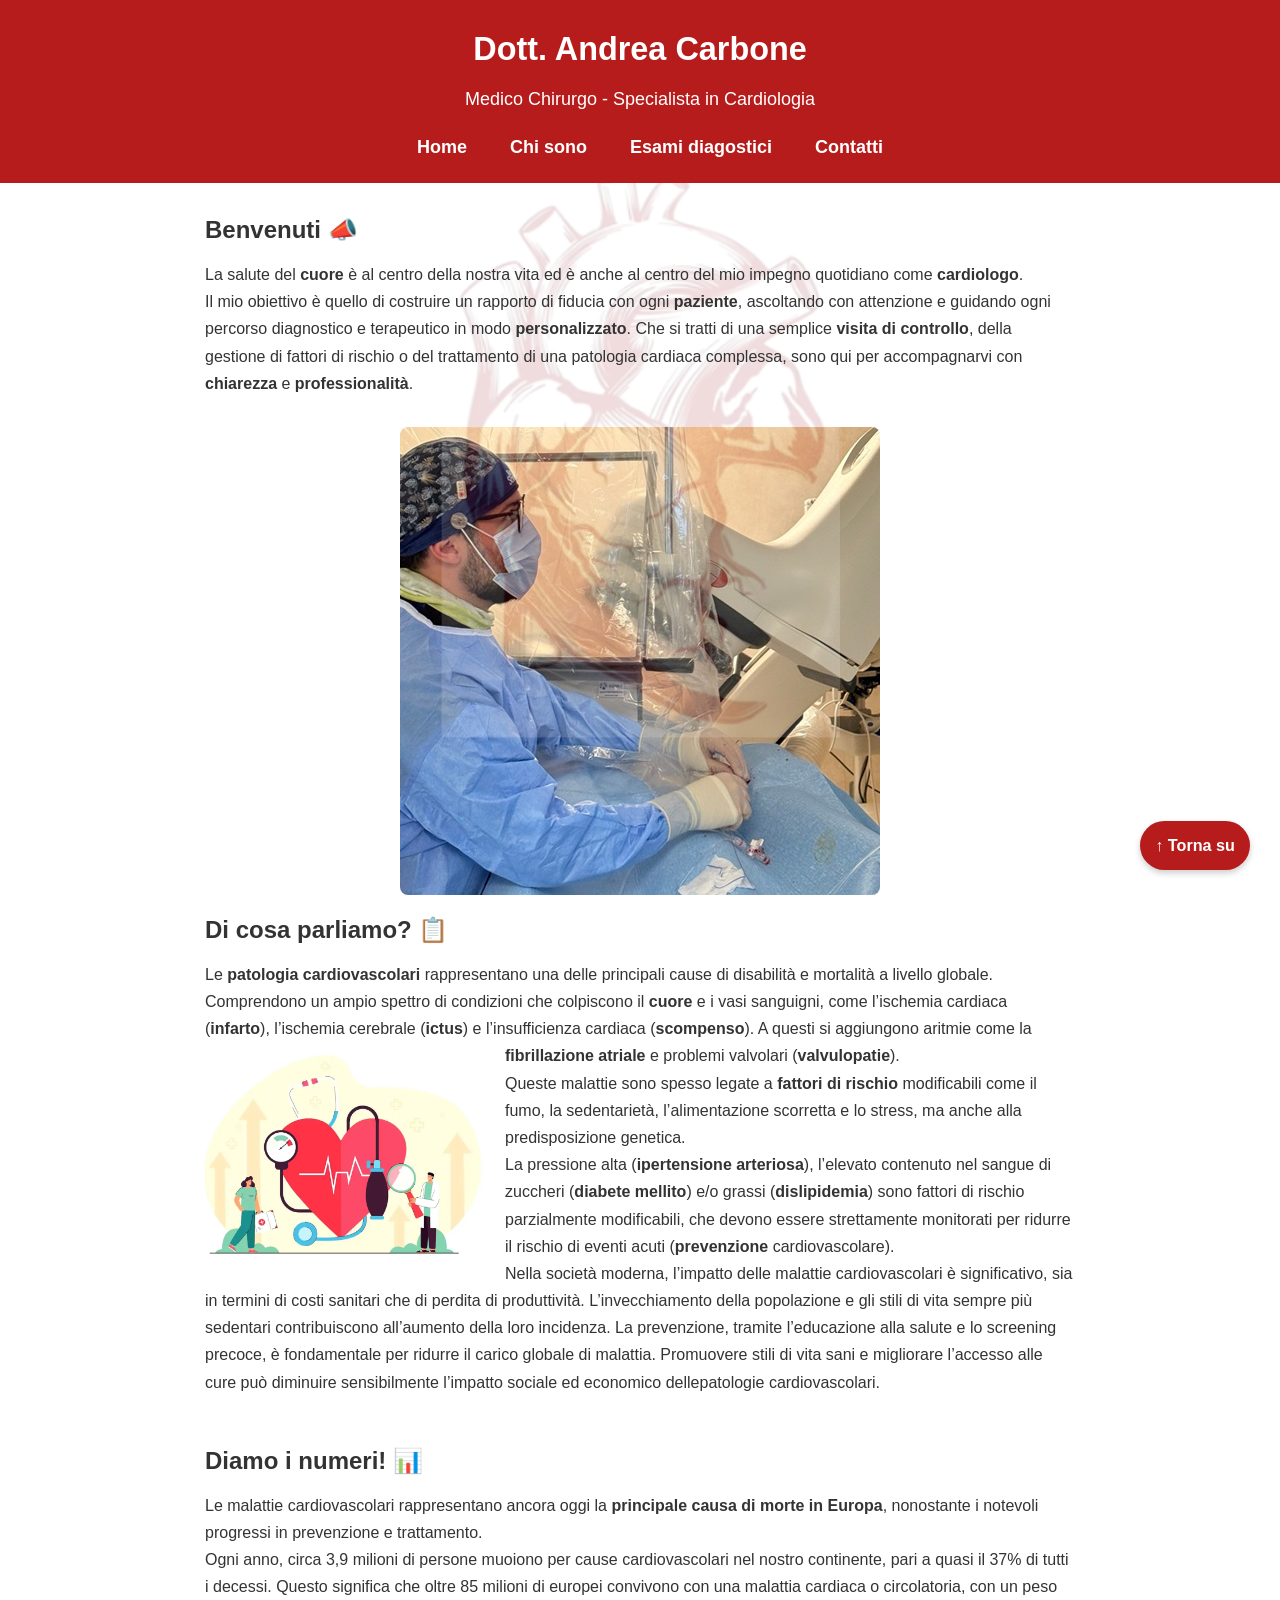
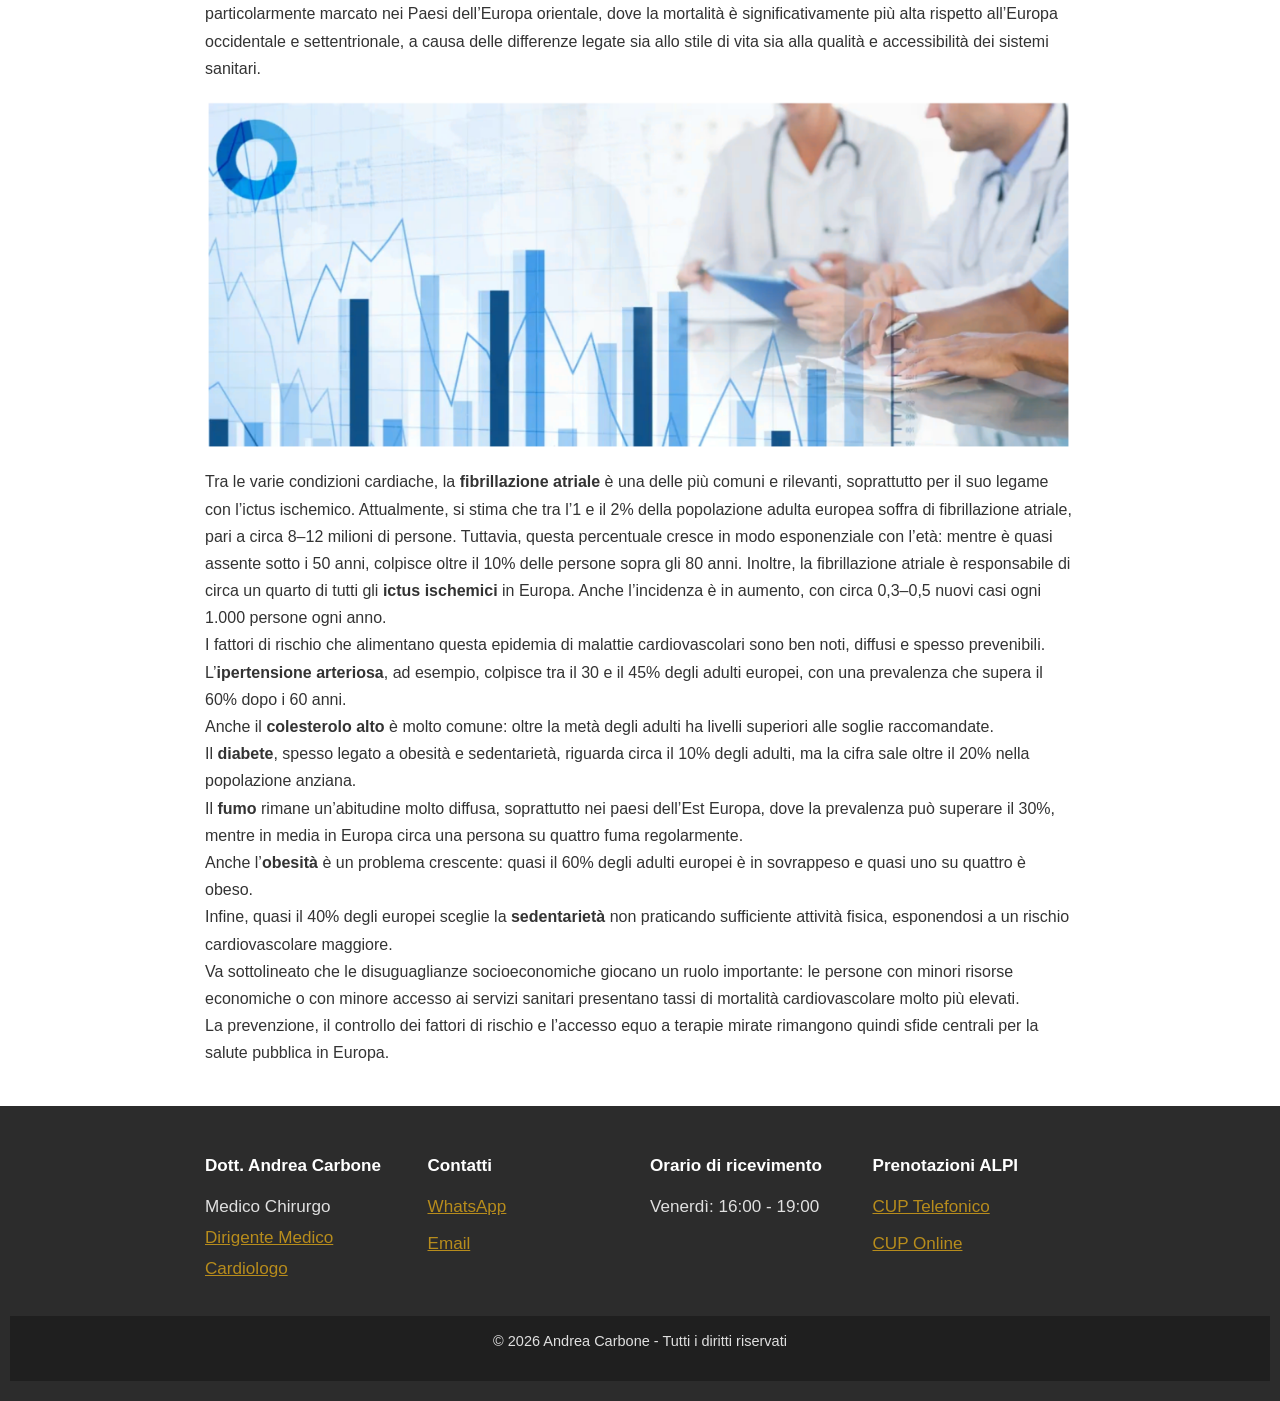
<file: index.html>
<!DOCTYPE html>
<html lang="it">
<head>
  <meta charset="UTF-8">
  <meta name="viewport" content="width=device-width, initial-scale=1.0">
  <title>Dott. Andrea Carbone - Studio Cardiologico</title>
  <link rel="stylesheet" href="style.css">
</head>
<body>
  <header>
    <h1>Dott. Andrea Carbone</h1>
    <h2>Medico Chirurgo - Specialista in Cardiologia</h2>
    <nav>
      <ul>
        <li><a href="index.html">Home</a></li>
        <li><a href="pag2.html">Chi sono</a></li>
        <li><a href="pag3.html">Esami diagostici</a></li>
        <li><a href="pag4.html">Contatti</a></li>
      </ul>
    </nav>
  </header>

  <section>
    <br>
  <h2>Benvenuti 📣</h2>
  <p>La salute del <strong>cuore</strong> è al centro della nostra vita ed è anche al centro del mio impegno quotidiano come <strong>cardiologo</strong>.

    <br> Il mio obiettivo è quello di costruire un rapporto di fiducia con
ogni <strong>paziente</strong>, ascoltando con attenzione e guidando ogni percorso diagnostico e terapeutico in modo <strong>personalizzato</strong>. Che
si tratti di una semplice <strong>visita di controllo</strong>, della gestione di fattori di rischio o del trattamento di una patologia cardiaca complessa, sono qui per accompagnarvi con <strong>chiarezza</strong> e
<strong>professionalità</strong>.</p>
</section>
 
<img src="immagini/img1.png" alt="Dott. Carbone">

  <section>
  <h2>Di cosa parliamo? 📋</h2>
  <p>Le <strong>patologia cardiovascolari</strong> rappresentano una delle principali
cause di disabilità e mortalità a livello globale. Comprendono un ampio spettro di condizioni che colpiscono il <strong>cuore</strong> e i vasi sanguigni, come l’ischemia cardiaca (<strong>infarto</strong>), l’ischemia cerebrale (<strong>ictus</strong>) e l’insufficienza cardiaca (<strong>scompenso</strong>). A questi si aggiungono aritmie come la
<strong>fibrillazione atriale</strong> e problemi valvolari (<strong>valvulopatie</strong>).

<img src="immagini/img2.png" alt="Dott. Carbone" class="img-left">
    
<br> Queste malattie sono spesso legate a <strong>fattori di rischio</strong> modificabili come il fumo, la sedentarietà, l’alimentazione
scorretta e lo stress, ma anche alla predisposizione genetica.
<br> La pressione alta (<strong>ipertensione arteriosa</strong>), l’elevato contenuto
nel sangue di zuccheri (<strong>diabete mellito</strong>) e/o grassi (<strong>dislipidemia</strong>) sono fattori di rischio parzialmente modificabili, che devono essere strettamente monitorati per ridurre il rischio di eventi acuti (<strong>prevenzione</strong> cardiovascolare).
    
<br> Nella società moderna, l’impatto delle malattie cardiovascolari è
significativo, sia in termini di costi sanitari che di perdita di
produttività. L’invecchiamento della popolazione e gli stili di vita
sempre più sedentari contribuiscono all’aumento della loro
incidenza. La prevenzione, tramite l’educazione alla salute e lo
screening precoce, è fondamentale per ridurre il carico globale di malattia.
Promuovere stili di vita sani e migliorare l’accesso alle cure può diminuire sensibilmente l’impatto sociale ed economico dellepatologie cardiovascolari.
</p>
</section>

  <section>
  <h2>Diamo i numeri! 📊</h2>
  <p>Le malattie cardiovascolari rappresentano ancora oggi la
<strong>principale causa di morte in Europa</strong>, nonostante i notevoli progressi in prevenzione e trattamento.
<br>Ogni anno, circa 3,9 milioni di persone muoiono per cause cardiovascolari nel nostro continente, pari a quasi il 37% di tutti i decessi. Questo significa che oltre 85 milioni di europei convivono con una malattia cardiaca o circolatoria, con un peso particolarmente marcato nei Paesi dell’Europa orientale, dove la mortalità è significativamente più alta rispetto all’Europa occidentale e settentrionale, a causa delle differenze legate sia allo stile di vita sia alla qualità e accessibilità dei sistemi sanitari.

<img src="immagini/img3.png" alt="Dott. Carbone">

Tra le varie condizioni cardiache, la <strong>fibrillazione atriale</strong> è una delle più comuni e rilevanti, soprattutto per il suo legame con l’ictus ischemico. Attualmente, si stima che tra l’1 e il 2% della popolazione adulta europea soffra di fibrillazione atriale, pari a circa 8–12 milioni di persone. Tuttavia, questa percentuale cresce in modo esponenziale con l’età: mentre è quasi assente sotto i 50 anni, colpisce oltre il 10% delle persone sopra gli 80 anni. Inoltre, la fibrillazione atriale è responsabile di circa un quarto di tutti gli <strong>ictus ischemici</strong> in Europa. Anche l’incidenza è in aumento, con circa 0,3–0,5 nuovi casi ogni 1.000 persone ogni anno. 
    <br> I fattori di rischio che alimentano questa epidemia di malattie cardiovascolari sono ben noti, diffusi e spesso prevenibili.
<br> L’<strong>ipertensione arteriosa</strong>, ad esempio, colpisce tra il 30 e il 45% degli adulti europei, con una prevalenza che supera il 60% dopo i 60 anni. 
    <br>Anche il <strong>colesterolo alto</strong> è molto comune: oltre la metà degli adulti ha livelli superiori alle soglie raccomandate. 
    <br>Il <strong>diabete</strong>, spesso legato a obesità e sedentarietà, riguarda circa il 10% degli adulti, ma la cifra sale oltre il 20% nella popolazione anziana. 
    <br>Il <strong>fumo</strong> rimane un’abitudine molto diffusa, soprattutto nei paesi dell’Est Europa, dove la prevalenza può superare il 30%, mentre in media in Europa circa una persona su quattro fuma regolarmente.
    <br>Anche l’<strong>obesità</strong> è un problema crescente: quasi il 60% degli
adulti europei è in sovrappeso e quasi uno su quattro è obeso.
    <br>Infine, quasi il 40% degli europei sceglie la <strong>sedentarietà</strong> non praticando sufficiente attività fisica, esponendosi a un rischio cardiovascolare maggiore. 
    <br>Va sottolineato che le disuguaglianze socioeconomiche giocano un ruolo importante: le persone con minori risorse economiche o
con minore accesso ai servizi sanitari presentano tassi di mortalità cardiovascolare molto più elevati. 
    <br>La prevenzione, il
controllo dei fattori di rischio e l’accesso equo a terapie mirate
rimangono quindi sfide centrali per la salute pubblica in Europa.</p>
</section>

<a href="#" class="torna-su">↑ Torna su</a>
  
 <footer>
  <div class="footer-container">

    <div class="footer-section">
      <h3>Dott. Andrea Carbone</h3>
      <p>Medico Chirurgo 
        <br> <a href="https://www.aourenatodulbecco.it/amministrazione/unita_organizzativa/cardiologia-con-emodinamica-presidio-mater-domini/">Dirigente Medico Cardiologo</a><p>
      
    </div>

    <div class="footer-section">
      <h3>Contatti</h3>
      <p> <a href="https://wa.me/393204010074" target="_blank">WhatsApp</a></p>
      <p> <a href="mailto:andrea.carbone@aourenatodulbecco.it"> Email </a><br>
</a></p>
    </div>

    <div class="footer-section">
      <h3>Orario di ricevimento</h3>
      <p>Venerdì: 16:00 - 19:00</p>
    </div>
    
      <div class="footer-section">
      <h3>Prenotazioni ALPI</h3>
      <p><a href="tel:+390961789789">CUP Telefonico </a></p>
<p><a href="https://prenota.regione.calabria.it/home">CUP Online</a></p>
    </div>

  </div>

  <div class="footer-bottom">
    <p>© 2026 Andrea Carbone - Tutti i diritti riservati</p>
  </div>
</footer>
</file>
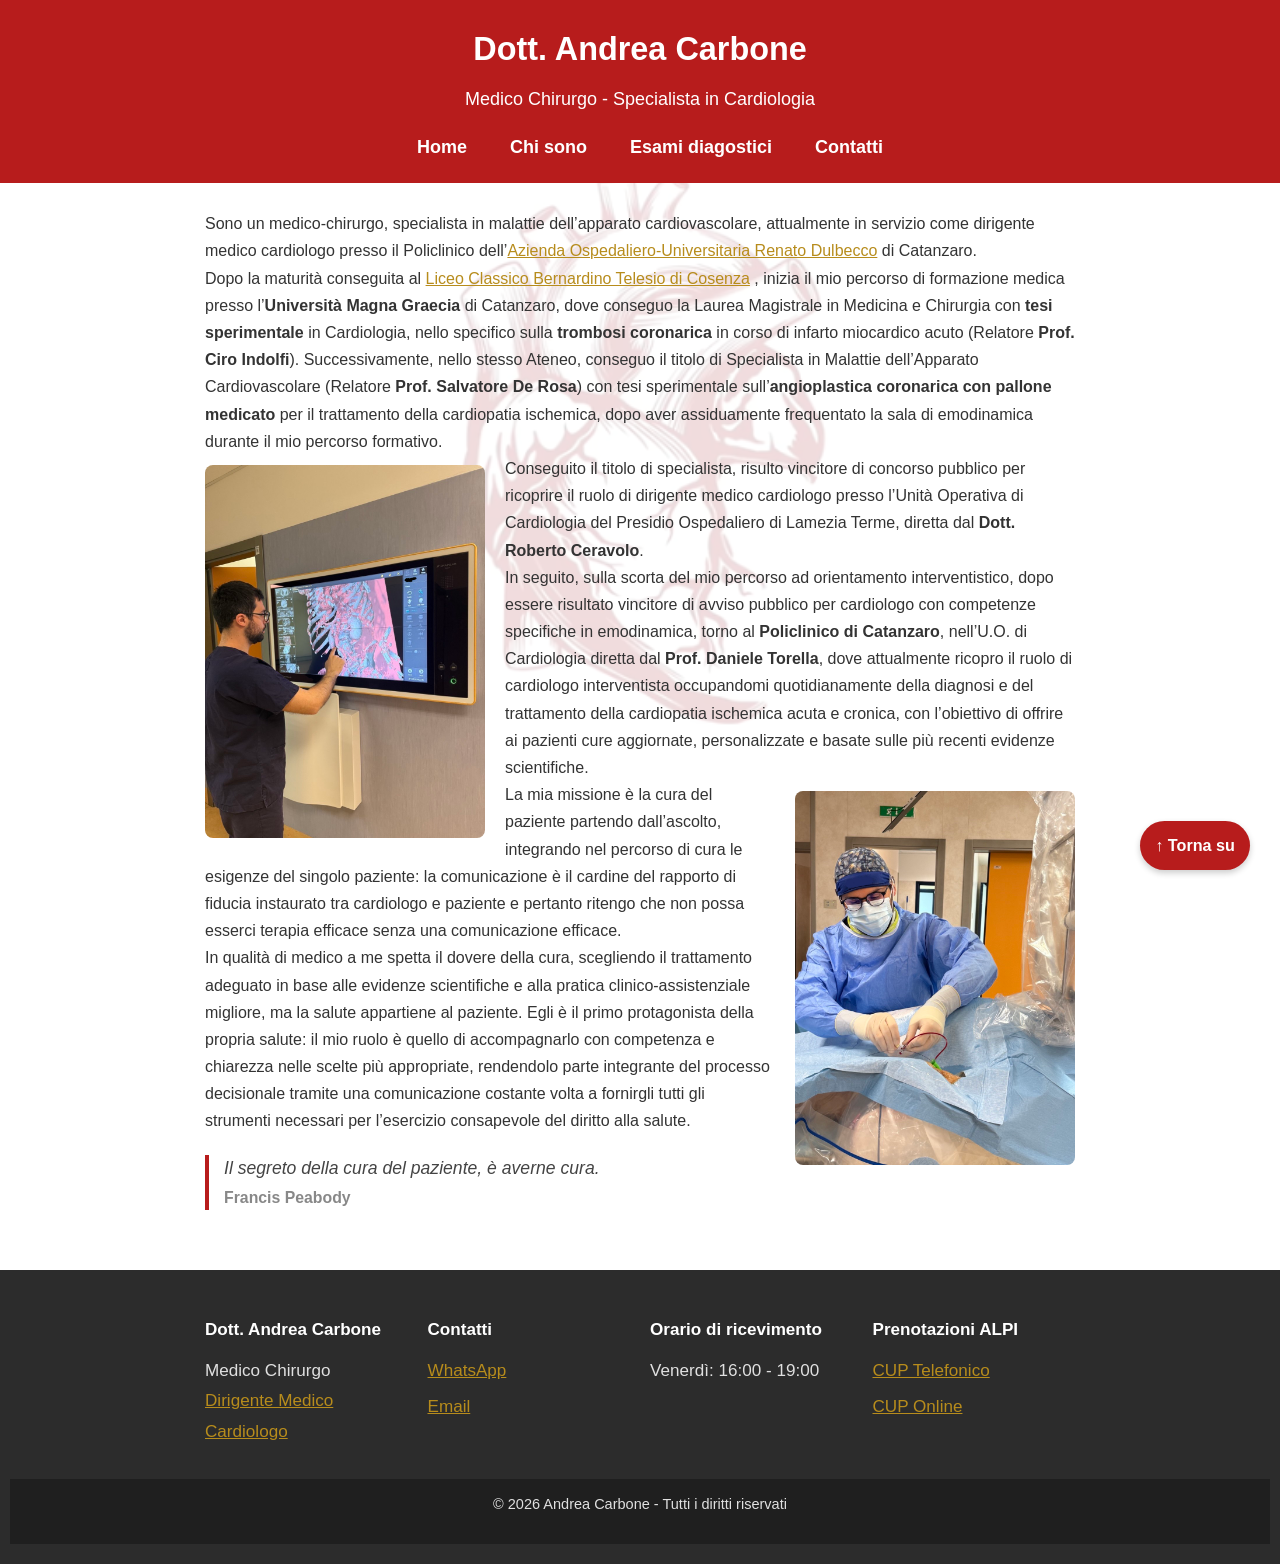
<file: pag2.html>
<!DOCTYPE html>
<html lang="it">
<head>
  <meta charset="UTF-8">
  <meta name="viewport" content="width=device-width, initial-scale=1.0">
  <title>Dott. Andrea Carbone - Studio Cardiologico</title>
  <link rel="stylesheet" href="style.css">
</head>
<body>
  <header>
    <h1>Dott. Andrea Carbone</h1>
    <h2>Medico Chirurgo - Specialista in Cardiologia</h2>
    <nav>
      <ul>
        <li><a href="index.html">Home</a></li>
        <li><a href="pag2.html">Chi sono</a></li>
        <li><a href="pag3.html">Esami diagostici</a></li>
        <li><a href="pag4.html">Contatti</a></li>
      </ul>
    </nav>
  </header>

<section>
<br>
Sono un medico-chirurgo, specialista in malattie dell’apparato cardiovascolare, attualmente in servizio come dirigente medico
cardiologo presso il Policlinico dell’<a href="https://www.aourenatodulbecco.it/cardiologia-con-emodinamica-/">Azienda Ospedaliero-Universitaria Renato Dulbecco</a> di Catanzaro.
<br>
Dopo la maturità conseguita al <a href="https://www.liceotelesiocosenza.edu.it/">Liceo Classico Bernardino Telesio di Cosenza</a> , inizia il mio percorso di formazione medica presso l’<strong>Università Magna Graecia</strong> di Catanzaro, dove conseguo la Laurea Magistrale in Medicina e Chirurgia con <strong>tesi sperimentale</strong> in Cardiologia, nello specifico sulla <strong>trombosi coronarica</strong> in corso di infarto miocardico acuto (Relatore <strong>Prof. Ciro Indolfi</strong>). Successivamente, nello stesso Ateneo, conseguo il titolo di Specialista in Malattie dell’Apparato Cardiovascolare (Relatore <strong>Prof. Salvatore De Rosa</strong>) con tesi sperimentale sull’<strong>angioplastica coronarica con pallone medicato</strong> per il trattamento della cardiopatia
ischemica, dopo aver assiduamente frequentato la sala di emodinamica durante il mio percorso formativo.
<br>
<img src="immagini/img4.png" alt="Dott. Carbone" class="img-left">

Conseguito il titolo di specialista, risulto vincitore di concorso pubblico per ricoprire il ruolo di dirigente medico cardiologo presso l’Unità Operativa di Cardiologia del Presidio Ospedaliero di Lamezia Terme, diretta dal <strong>Dott. Roberto Ceravolo</strong>. 
<br>
In seguito, sulla scorta del mio percorso ad orientamento interventistico, dopo essere risultato vincitore di avviso pubblico per cardiologo con competenze specifiche in emodinamica, torno al <strong>Policlinico di Catanzaro</strong>, nell’U.O. di Cardiologia diretta dal <strong>Prof. Daniele Torella</strong>, dove attualmente ricopro il ruolo di cardiologo interventista occupandomi quotidianamente della diagnosi e del trattamento della cardiopatia ischemica acuta e cronica, con l’obiettivo di offrire ai pazienti cure aggiornate, personalizzate e basate sulle più recenti evidenze scientifiche.
<br>
<img src="immagini/img5.png" alt="Dott. Carbone" class="img-right">
La mia missione è la cura del paziente partendo dall’ascolto, integrando nel percorso di cura le esigenze del singolo paziente: la comunicazione è il cardine del rapporto di fiducia instaurato tra cardiologo e paziente e
pertanto ritengo che non possa esserci terapia efficace senza una comunicazione efficace.
<br>
In qualità di medico a me spetta il dovere della cura, scegliendo il trattamento adeguato in base alle evidenze scientifiche e alla pratica clinico-assistenziale migliore, ma la salute appartiene al paziente.
Egli è il primo protagonista della propria salute: il mio ruolo è quello di accompagnarlo con competenza e chiarezza nelle scelte più appropriate, rendendolo parte integrante del processo decisionale tramite una comunicazione costante volta a fornirgli tutti gli strumenti necessari per l’esercizio consapevole del diritto alla salute.

<blockquote class="citazione-moderna">
 Il segreto della cura del paziente, è averne cura.
  <span class="autore">Francis Peabody</span>
</blockquote>

</section>

<a href="#" class="torna-su">↑ Torna su</a>
  
 <footer>
  <div class="footer-container">

    <div class="footer-section">
      <h3>Dott. Andrea Carbone</h3>
      <p>Medico Chirurgo 
        <br> <a href="https://www.aourenatodulbecco.it/amministrazione/unita_organizzativa/cardiologia-con-emodinamica-presidio-mater-domini/">Dirigente Medico Cardiologo</a><p>
      
    </div>

    <div class="footer-section">
      <h3>Contatti</h3>
      <p> <a href="https://wa.me/393204010074" target="_blank">WhatsApp</a></p>
      <p> <a href="mailto:andrea.carbone@aourenatodulbecco.it"> Email</a><br>
</a></p>
    </div>

    <div class="footer-section">
      <h3>Orario di ricevimento</h3>
      <p>Venerdì: 16:00 - 19:00</p>
    </div>
    
      <div class="footer-section">
      <h3>Prenotazioni ALPI</h3>
      <p><a href="tel:+390961789789">CUP Telefonico </a></p>
<p><a href="https://prenota.regione.calabria.it/home">CUP Online</a></p>
    </div>

  </div>

  <div class="footer-bottom">
    <p>© 2026 Andrea Carbone - Tutti i diritti riservati</p>
  </div>
</footer>
</file>
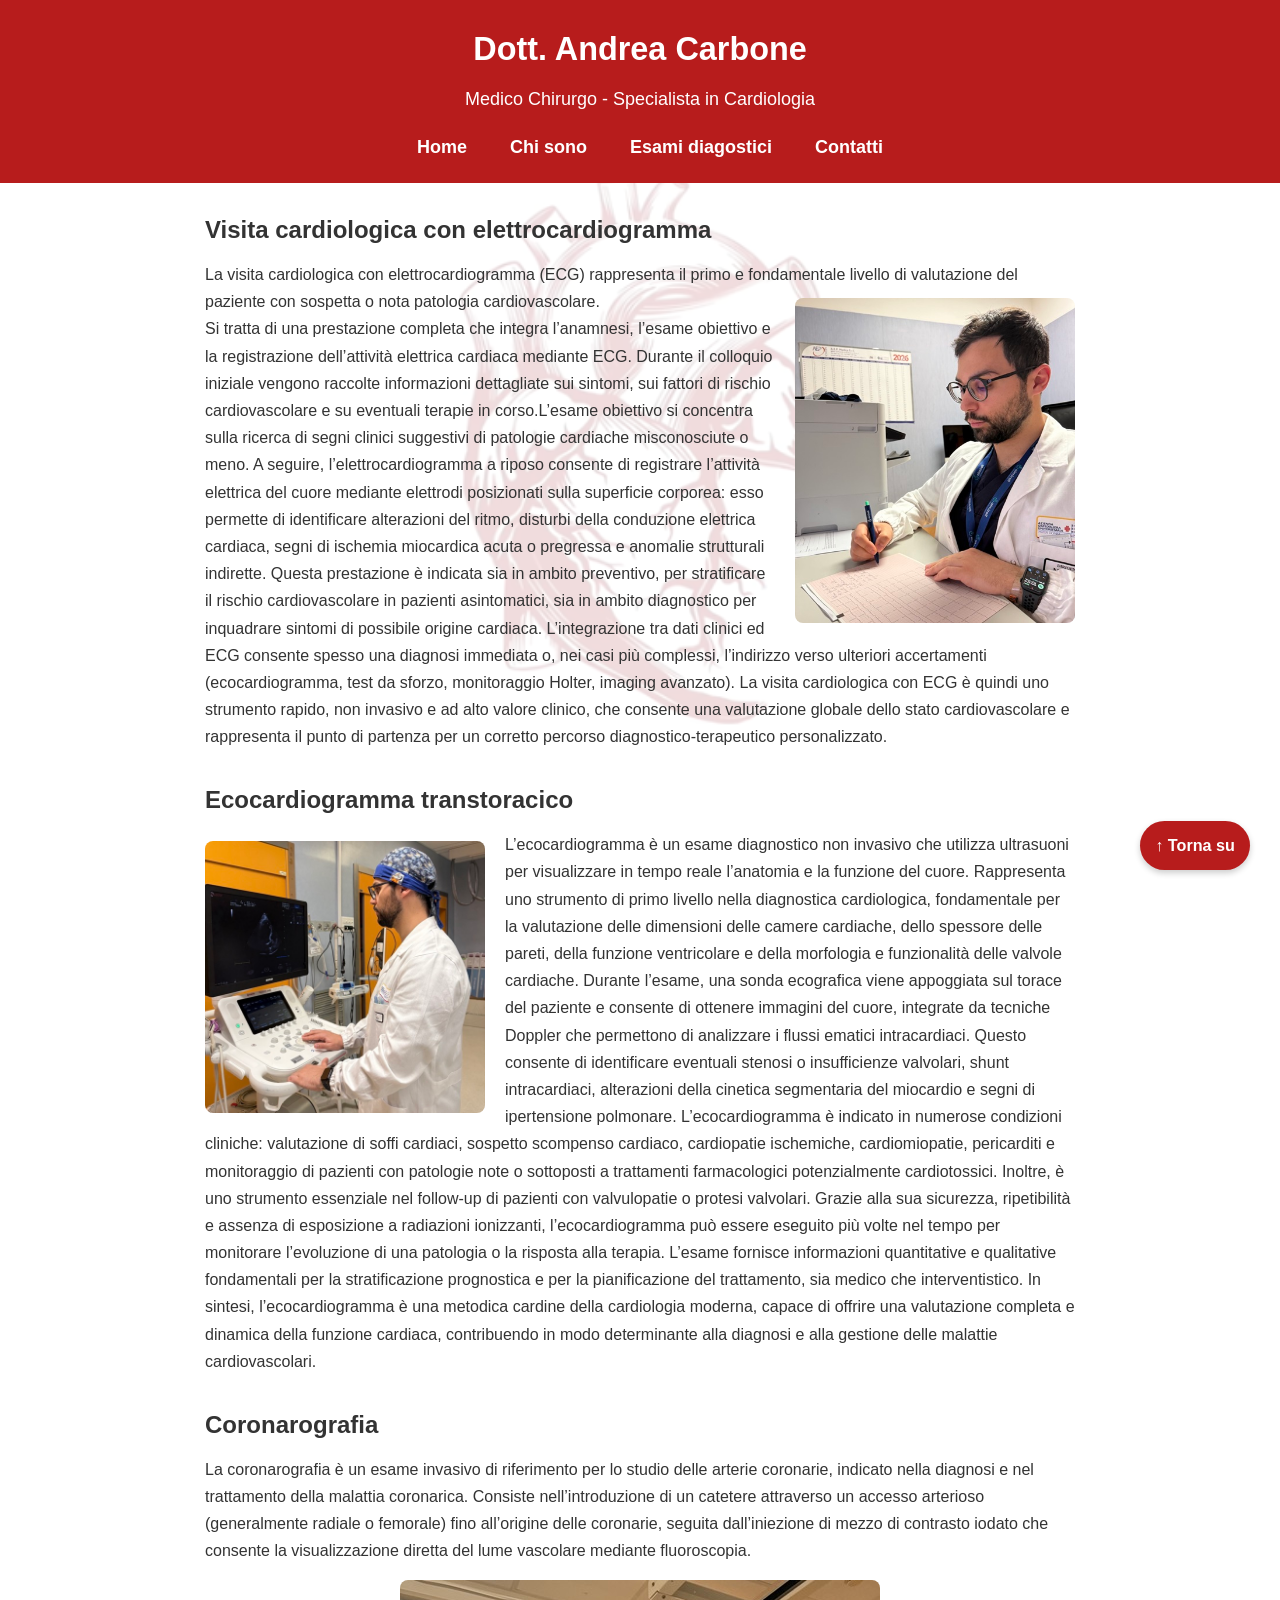
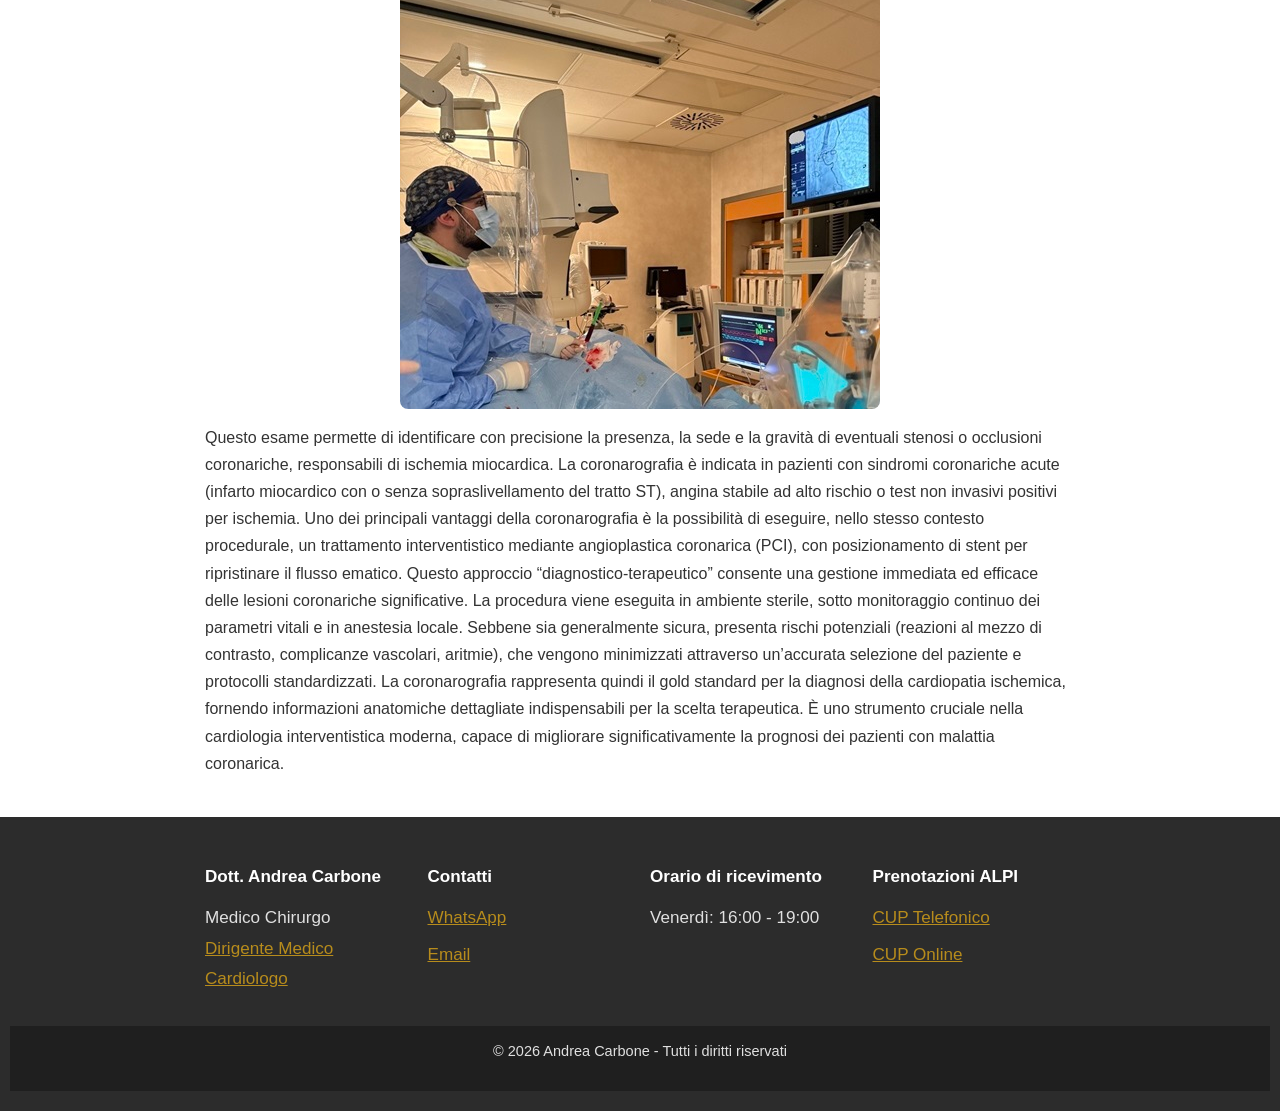
<file: pag3.html>
<!DOCTYPE html>
<html lang="it">
<head>
  <meta charset="UTF-8">
  <meta name="viewport" content="width=device-width, initial-scale=1.0">
  <title>Dott. Andrea Carbone - Studio Cardiologico</title>
  <link rel="stylesheet" href="style.css">
</head>
<body>
  <header>
    <h1>Dott. Andrea Carbone</h1>
    <h2>Medico Chirurgo - Specialista in Cardiologia</h2>
    <nav>
      <ul>
        <li><a href="index.html">Home</a></li>
        <li><a href="pag2.html">Chi sono</a></li>
        <li><a href="pag3.html">Esami diagostici</a></li>
        <li><a href="pag4.html">Contatti</a></li>
      </ul>
    </nav>
  </header>

  <section>
<br>
  <h2>Visita cardiologica con elettrocardiogramma </h2>
La visita cardiologica con elettrocardiogramma (ECG) rappresenta il primo e fondamentale livello di valutazione del paziente con sospetta o nota patologia cardiovascolare. 
<img src="immagini/ecg.png" alt="Dott. Carbone" class="img-right">
  <br>Si tratta di una prestazione completa che integra l’anamnesi, l’esame obiettivo e la registrazione dell’attività elettrica cardiaca mediante ECG. Durante il colloquio iniziale vengono raccolte informazioni dettagliate sui sintomi, sui fattori di rischio cardiovascolare e su eventuali terapie in corso.L’esame obiettivo si concentra sulla ricerca di segni clinici suggestivi di patologie cardiache misconosciute o meno. A seguire, l’elettrocardiogramma a riposo consente di registrare l’attività elettrica del cuore mediante elettrodi posizionati sulla superficie corporea: esso permette di identificare alterazioni del ritmo, disturbi della conduzione elettrica cardiaca, segni di ischemia miocardica acuta o pregressa e anomalie strutturali indirette.
Questa prestazione è indicata sia in ambito preventivo, per stratificare il rischio cardiovascolare in pazienti asintomatici, sia in ambito diagnostico per inquadrare sintomi di possibile origine cardiaca. L’integrazione tra dati clinici ed ECG consente spesso una diagnosi immediata o, nei casi più complessi, l’indirizzo verso ulteriori accertamenti (ecocardiogramma, test da sforzo, monitoraggio Holter, imaging avanzato).
La visita cardiologica con ECG è quindi uno strumento rapido, non invasivo e ad alto valore clinico, che consente una valutazione globale dello stato cardiovascolare e rappresenta il punto di partenza per un corretto percorso diagnostico-terapeutico personalizzato.
 </section>

<section>
  <h2>Ecocardiogramma transtoracico </h2>
<img src="immagini/eco.png" alt="Dott. Carbone" class="img-left">
L’ecocardiogramma è un esame diagnostico non invasivo che utilizza ultrasuoni per visualizzare in tempo reale l’anatomia e la funzione del cuore. Rappresenta uno strumento di primo livello nella diagnostica cardiologica, fondamentale per la valutazione delle dimensioni delle camere cardiache, dello spessore delle pareti, della funzione ventricolare e della morfologia e funzionalità delle valvole cardiache.
Durante l’esame, una sonda ecografica viene appoggiata sul torace del paziente e consente di ottenere immagini del cuore, integrate da tecniche Doppler che permettono di analizzare i flussi ematici intracardiaci. Questo consente di identificare eventuali stenosi o insufficienze valvolari, shunt intracardiaci, alterazioni della cinetica segmentaria del miocardio e segni di ipertensione polmonare.
L’ecocardiogramma è indicato in numerose condizioni cliniche: valutazione di soffi cardiaci, sospetto scompenso cardiaco, cardiopatie ischemiche, cardiomiopatie, pericarditi e monitoraggio di pazienti con patologie note o sottoposti a trattamenti farmacologici potenzialmente cardiotossici. Inoltre, è uno strumento essenziale nel follow-up di pazienti con valvulopatie o protesi valvolari.
Grazie alla sua sicurezza, ripetibilità e assenza di esposizione a radiazioni ionizzanti, l’ecocardiogramma può essere eseguito più volte nel tempo per monitorare l’evoluzione di una patologia o la risposta alla terapia. L’esame fornisce informazioni quantitative e qualitative fondamentali per la stratificazione prognostica e per la pianificazione del trattamento, sia medico che interventistico.
In sintesi, l’ecocardiogramma è una metodica cardine della cardiologia moderna, capace di offrire una valutazione completa e dinamica della funzione cardiaca, contribuendo in modo determinante alla diagnosi e alla gestione delle malattie cardiovascolari.
 </section>

<section>
  <h2>Coronarografia </h2>
La coronarografia è un esame invasivo di riferimento per lo studio delle arterie coronarie, indicato nella diagnosi e nel trattamento della malattia coronarica. Consiste nell’introduzione di un catetere attraverso un accesso arterioso (generalmente radiale o femorale) fino all’origine delle coronarie, seguita dall’iniezione di mezzo di contrasto iodato che consente la visualizzazione diretta del lume vascolare mediante fluoroscopia.
<img src="immagini/coro.png" alt="Dott. Carbone">
Questo esame permette di identificare con precisione la presenza, la sede e la gravità di eventuali stenosi o occlusioni coronariche, responsabili di ischemia miocardica. La coronarografia è indicata in pazienti con sindromi coronariche acute (infarto miocardico con o senza sopraslivellamento del tratto ST), angina stabile ad alto rischio o test non invasivi positivi per ischemia.
Uno dei principali vantaggi della coronarografia è la possibilità di eseguire, nello stesso contesto procedurale, un trattamento interventistico mediante angioplastica coronarica (PCI), con posizionamento di stent per ripristinare il flusso ematico. Questo approccio “diagnostico-terapeutico” consente una gestione immediata ed efficace delle lesioni coronariche significative.
La procedura viene eseguita in ambiente sterile, sotto monitoraggio continuo dei parametri vitali e in anestesia locale. Sebbene sia generalmente sicura, presenta rischi potenziali (reazioni al mezzo di contrasto, complicanze vascolari, aritmie), che vengono minimizzati attraverso un’accurata selezione del paziente e protocolli standardizzati.
La coronarografia rappresenta quindi il gold standard per la diagnosi della cardiopatia ischemica, fornendo informazioni anatomiche dettagliate indispensabili per la scelta terapeutica. È uno strumento cruciale nella cardiologia interventistica moderna, capace di migliorare significativamente la prognosi dei pazienti con malattia coronarica.
 </section>

<a href="#" class="torna-su">↑ Torna su</a>

 <footer>
  <div class="footer-container">

    <div class="footer-section">
      <h3>Dott. Andrea Carbone</h3>
      <p>Medico Chirurgo 
        <br> <a href="https://www.aourenatodulbecco.it/amministrazione/unita_organizzativa/cardiologia-con-emodinamica-presidio-mater-domini/">Dirigente Medico Cardiologo</a><p>
      
    </div>

    <div class="footer-section">
      <h3>Contatti</h3>
      <p> <a href="https://wa.me/393204010074" target="_blank">WhatsApp</a></p>
      <p> <a href="mailto:andrea.carbone@aourenatodulbecco.it"> Email</a><br>
</a></p>
    </div>

    <div class="footer-section">
      <h3>Orario di ricevimento</h3>
      <p>Venerdì: 16:00 - 19:00</p>
    </div>
    
      <div class="footer-section">
      <h3>Prenotazioni ALPI</h3>
      <p><a href="tel:+390961789789">CUP Telefonico </a></p>
<p><a href="https://prenota.regione.calabria.it/home">CUP Online</a></p>
    </div>

  </div>

  <div class="footer-bottom">
    <p>© 2026 Andrea Carbone - Tutti i diritti riservati</p>
  </div>
</footer>
</file>
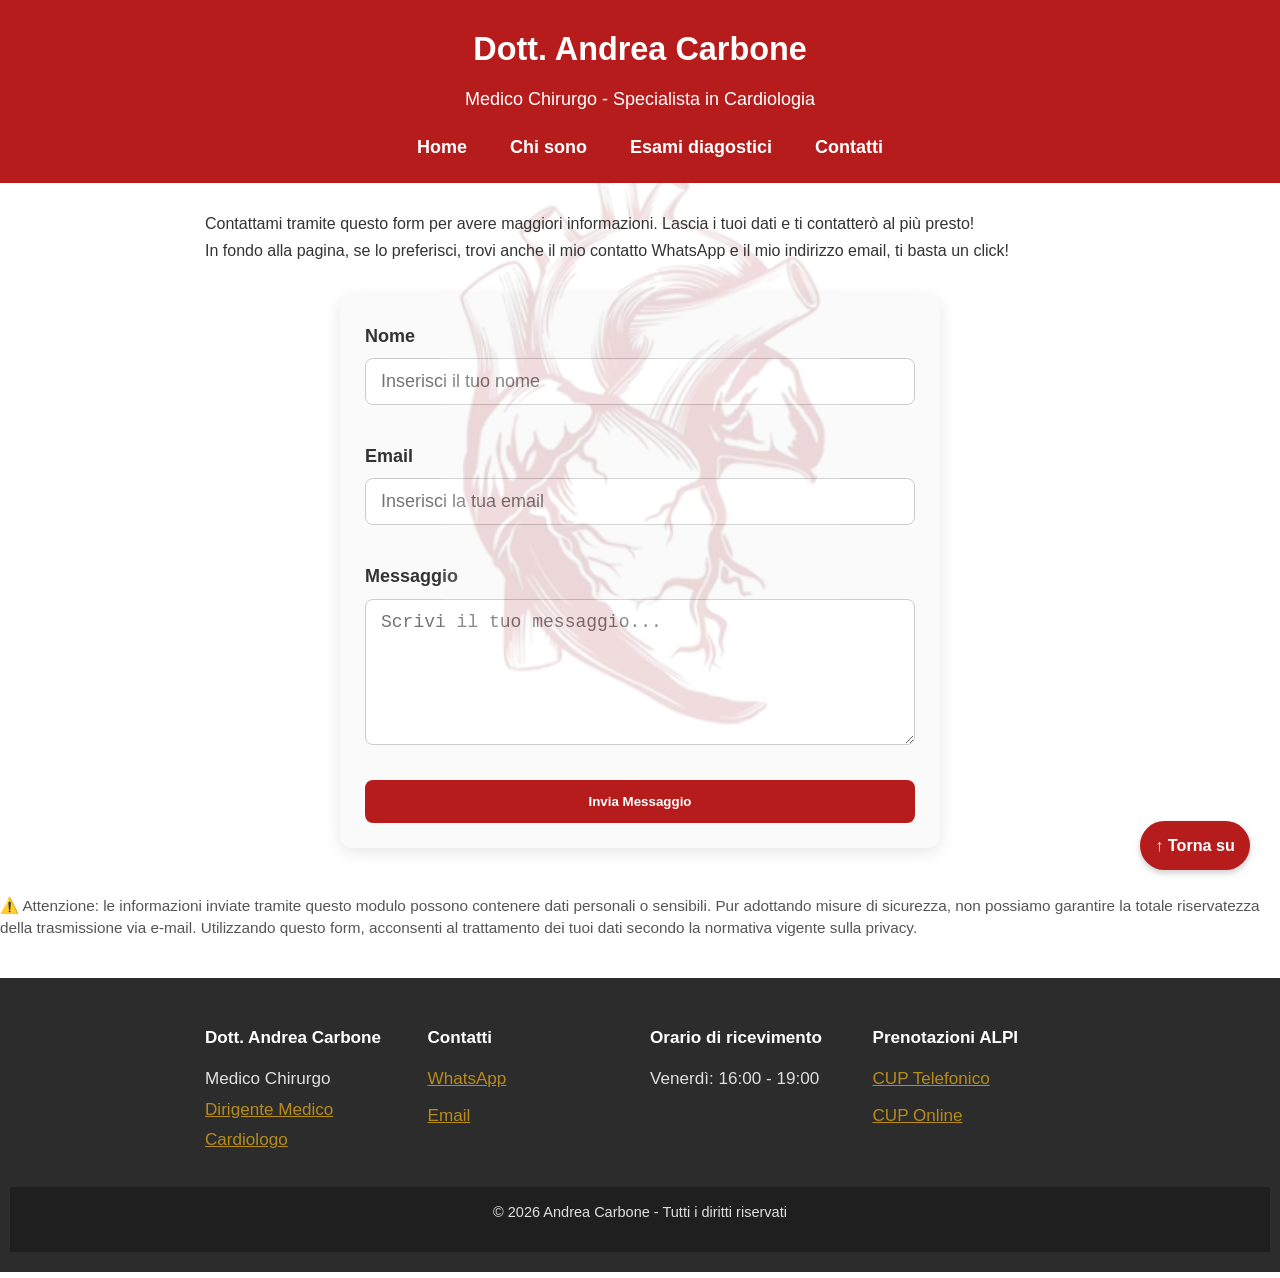
<file: pag4.html>
<!DOCTYPE html>
<html lang="it">
<head>
  <meta charset="UTF-8">
  <meta name="viewport" content="width=device-width, initial-scale=1.0">
  <title>Dott. Andrea Carbone - Studio Cardiologico</title>
  <link rel="stylesheet" href="style.css">
</head>
<body>
  <header>
    <h1>Dott. Andrea Carbone</h1>
    <h2>Medico Chirurgo - Specialista in Cardiologia</h2>
    <nav>
      <ul>
        <li><a href="index.html">Home</a></li>
        <li><a href="pag2.html">Chi sono</a></li>
        <li><a href="pag3.html">Esami diagostici</a></li>
        <li><a href="pag4.html">Contatti</a></li>
      </ul>
    </nav>
  </header>

<section>

<br>
Contattami tramite questo form per avere maggiori informazioni. Lascia i tuoi dati e ti contatterò al più presto!
<br>In fondo alla pagina, se lo preferisci, trovi anche il mio contatto WhatsApp e il mio indirizzo email, ti basta un click!
</section>
  
<form action="https://formspree.io/f/mykborvv" method="POST" class="contact-form">
  
  <div class="form-group">
    <label for="nome">Nome</label>
    <input type="text" id="nome" name="nome" placeholder="Inserisci il tuo nome" required>
  </div>

  <div class="form-group">
    <label for="email">Email</label>
    <input type="email" id="email" name="email" placeholder="Inserisci la tua email" required>
  </div>

  <div class="form-group">
    <label for="messaggio">Messaggio</label>
    <textarea id="messaggio" name="messaggio" rows="6" placeholder="Scrivi il tuo messaggio..." required></textarea>
  </div>

  <button type="submit">Invia Messaggio</button>

</form>

<br>
<p class="disclaimer">
  ⚠️ Attenzione: le informazioni inviate tramite questo modulo possono contenere dati personali o sensibili. 
  Pur adottando misure di sicurezza, non possiamo garantire la totale riservatezza della trasmissione via e-mail. 
  Utilizzando questo form, acconsenti al trattamento dei tuoi dati secondo la normativa vigente sulla privacy.
</p>

<a href="#" class="torna-su">↑ Torna su</a>

 <footer>
  <div class="footer-container">

    <div class="footer-section">
      <h3>Dott. Andrea Carbone</h3>
      <p>Medico Chirurgo 
        <br> <a href="https://www.aourenatodulbecco.it/amministrazione/unita_organizzativa/cardiologia-con-emodinamica-presidio-mater-domini/">Dirigente Medico Cardiologo</a><p>
      
    </div>

    <div class="footer-section">
      <h3>Contatti</h3>
      <p> <a href="https://wa.me/393204010074" target="_blank">WhatsApp</a></p>
      <p> <a href="mailto:andrea.carbone@aourenatodulbecco.it"> Email</a><br>
</a></p>
    </div>

    <div class="footer-section">
      <h3>Orario di ricevimento</h3>
      <p>Venerdì: 16:00 - 19:00</p>
    </div>
    
      <div class="footer-section">
      <h3>Prenotazioni ALPI</h3>
      <p><a href="tel:+390961789789">CUP Telefonico </a></p>
<p><a href="https://prenota.regione.calabria.it/home">CUP Online</a></p>
    </div>

  </div>

  <div class="footer-bottom">
    <p>© 2026 Andrea Carbone - Tutti i diritti riservati</p>
  </div>
</footer>
</file>
<file: style.css>
/* ================= RESET ================= */
* {
  margin: 0;
  padding: 0;
  box-sizing: border-box;
}

/* ================= BODY ================= */
body {
  font-family: "Segoe UI", Tahoma, Geneva, Verdana, sans-serif;
  background-color: #ffffff;
  color: #333;
  line-height: 1.8;
  font-size: clamp(15px, 2.5vw, 18px);
  position: relative;
}

/* ================= FILIGRANA ================= */
body::before {
  content: "";
  position: fixed;
  top: 50%;
  left: 50%;
  width: 400px;
  height: 600px;
  background: url('immagini/filigrana.png') no-repeat center center;
  background-size: contain;
  opacity: 0.15;
  transform: translate(-50%, -50%);
  pointer-events: none;
  z-index: 0;
}

/* ================= HEADER ================= */
header {
  background-color: #b71c1c;
  color: white;
  padding: 20px 10px;
  text-align: center;
  position: relative;
  z-index: 1;
}

header h1 { font-size: 1.8em; }

header h2 {
  font-size: 1em;
  font-weight: normal;
  margin-top: 5px;
}

/* ================= NAV ================= */
nav ul {
  list-style: none;
  margin-top: 15px;
  display: flex;
  flex-wrap: wrap;
  justify-content: center;
  gap: 15px;
}

nav a {
  text-decoration: none;
  color: white;
  font-weight: bold;
  padding: 8px 14px;
  border-radius: 6px;
  transition: all 0.3s;
}

nav a:hover {
  background-color: #a30000;
}

/* ================= MAIN E SECTION ================= */
main, section {
  padding-left: 2.5cm;
  padding-right: 2.5cm;
  position: relative;
  z-index: 1;
}

/* ================= MAIN ================= */
main {
  background-color: #ffffff;
  padding: 20px;
  max-width: 900px;
  margin: 20px auto;
  box-shadow: 0 0 10px rgba(0,0,0,0.05);
  border-radius: 10px;
}

main h2 {
  color: #b71c1c;
  margin-bottom: 10px;
}

/* ================= SEZIONI ================= */
section {
  margin-bottom: 30px;
  max-width: 900px;
  margin-left: auto;
  margin-right: auto;
  line-height: 1.7;
  font-size: 16px;
  padding: 0 15px;
}

section h2 { margin-bottom: 10px; }

section h3 {
  margin-bottom: 8px;
  color: #444;
}

/* ================= TESTO ================= */
p {
  margin-bottom: 15px;
}

/* ================= LISTE ================= */
ul {
  padding-left: 20px;
  margin-top: 10px;
}

/* ================= LINK ================= */
a {
  color: #b78c1c;
}

/* ================= IMMAGINI ================= */
img {
  display: block;
  margin: 15px auto;
  max-width: 100%;
  height: auto;
  border-radius: 8px;
}

/* ================= IMMAGINI SPECIFICHE ================= */
.img-left {
  float: left;
  width: 280px;
  margin: 10px 20px 10px 0;
}

.img-right {
  float: right;
  width: 280px;
  margin: 10px 0 10px 20px;
}

.img-half {
  width: 50%;
  margin: 0 auto 15px;
}

/* reset float */
section::after {
  content: "";
  display: block;
  clear: both;
}

/* ================= IFRAME ================= */
iframe {
  width: 100%;
  height: 300px;
  border: none;
  border-radius: 6px;
}

/* ================= FORM ================= */
form {
  display: flex;
  flex-direction: column;
}

input, textarea {
  padding: 10px;
  margin-bottom: 15px;
  border: 1px solid #ccc;
  border-radius: 6px;
  font-size: 1em;
}

button {
  padding: 12px;
  background-color: #b71c1c;
  color: white;
  border: none;
  border-radius: 6px;
  font-weight: bold;
  cursor: pointer;
  transition: 0.3s;
}

button:hover {
  background-color: #a30000;
}

/* ================= FOOTER ================= */
footer {
  background-color: #2c2c2c;
  color: #e0e0e0;
  margin-top: 40px;
  font-size: 0.95em;
  padding: 20px 10px;
  position: relative;
  z-index: 1;
}

.footer-container {
  display: flex;
  justify-content: space-between;
  flex-wrap: wrap;
  max-width: 900px;
  margin: auto;
  padding: 25px 15px;
  gap: 20px;
}

.footer-section {
  flex: 1;
  min-width: 200px;
}

.footer-section h3 {
  color: #ffffff;
  margin-bottom: 10px;
  font-size: 1em;
}

.footer-section p {
  margin-bottom: 6px;
}

.footer-bottom {
  text-align: center;
  padding: 12px;
  background-color: #1f1f1f;
  font-size: 0.85em;
}

/* ================= CITAZIONE ================= */
.citazione-moderna {
  border-left: 4px solid #b71c1c;
  padding-left: 15px;
  margin: 20px 0;
  font-style: italic;
  color: #444;
  font-size: 1.1em;
  line-height: 1.5;
}

.citazione-moderna .autore {
  display: block;
  font-style: normal;
  font-weight: 600;
  color: #888;
  font-size: 0.9em;
  margin-top: 5px;
}

/* ================= RESPONSIVE ================= */
@media (max-width: 768px) {

  main, section {
    padding-left: 15px;
    padding-right: 15px;
  }

  header h1 { font-size: 1.5em; }
  header h2 { font-size: 0.9em; }

  nav ul {
    flex-direction: column;
    align-items: stretch;
    gap: 8px;
  }

  nav a {
    display: block;
    width: 100%;
    text-align: center;
    background-color: rgba(255,255,255,0.1);
  }

  nav a:hover {
    background-color: rgba(255,255,255,0.2);
  }

  main {
    margin: 10px auto;
    padding: 15px;
  }

  .footer-container {
    flex-direction: column;
    text-align: center;
  }

  .footer-section {
    min-width: 100%;
  }

  .img-left,
  .img-right {
    float: none;
    width: 80%;
    margin: 20px auto;
  }
}

.contact-form {
  max-width: 600px;
  margin: 0 auto;
  padding: 25px;
  background-color: #fafafa;
  border-radius: 12px;
  box-shadow: 0 4px 15px rgba(0,0,0,0.1);
}

.contact-form .form-group {
  margin-bottom: 20px;
  display: flex;
  flex-direction: column;
}

.contact-form label {
  font-weight: 600;
  margin-bottom: 6px;
  color: #333;
}

.contact-form input,
.contact-form textarea {
  padding: 12px 15px;
  border: 1px solid #ccc;
  border-radius: 8px;
  font-size: 1em;
  transition: 0.3s;
}

.contact-form input:focus,
.contact-form textarea:focus {
  border-color: #b71c1c;
  box-shadow: 0 0 8px rgba(183,28,28,0.2);
  outline: none;
}

.contact-form button {
  padding: 14px;
  background-color: #b71c1c;
  color: white;
  border: none;
  border-radius: 8px;
  font-weight: bold;
  cursor: pointer;
  transition: background-color 0.3s, transform 0.2s;
}

.contact-form button:hover {
  background-color: #a30000;
  transform: translateY(-2px);
}

.disclaimer {
  font-size: 0.85em;
  color: #555;
  margin-top: 15px;
  line-height: 1.4;
}

.torna-su {
  position: fixed;
  bottom: 30px;
  right: 30px;
  background-color: #b71c1c;
  color: white;
  padding: 10px 15px;
  border-radius: 50px;
  text-decoration: none;
  font-weight: bold;
  font-size: 0.9em;
  box-shadow: 0 3px 6px rgba(0,0,0,0.2);
  transition: all 0.3s;
  z-index: 999;
}

.torna-su:hover {
  background-color: #a30000;
  transform: translateY(-2px);
}
</file>
